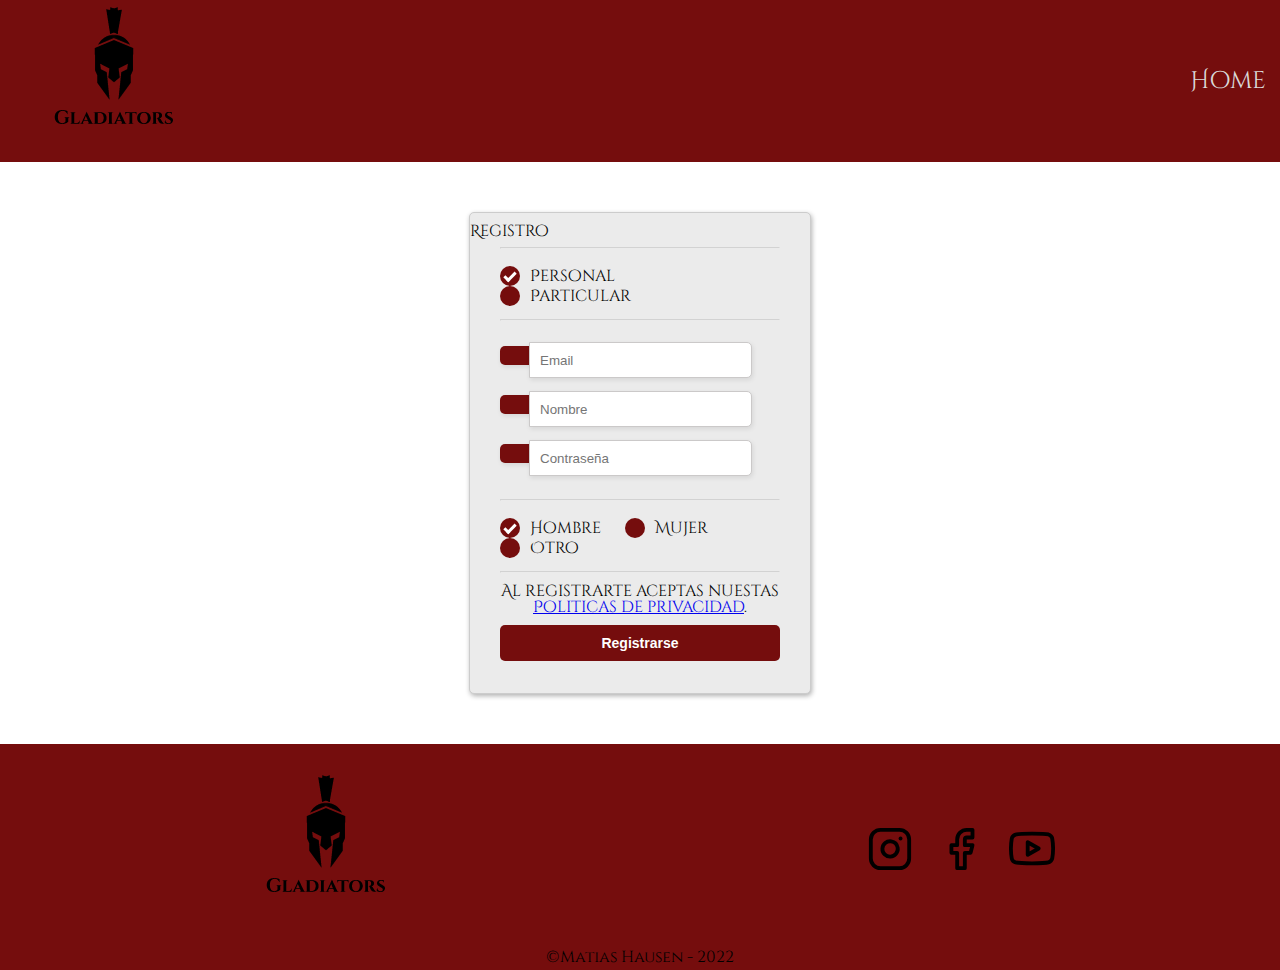
<file: form.html>
<html>
<head>
    <meta charset="UTF-8">
    <meta http-equiv="X-UA-Compatible" content="IE=edge">
    <meta name="viewport" content="width=device-width, initial-scale=1.0">
    <link rel="preconnect" href="https://fonts.googleapis.com">
    <link rel="preconnect" href="https://fonts.gstatic.com" crossorigin>
    <link href="https://fonts.googleapis.com/css2?family=Changa+One&family=Chivo&family=Cinzel+Decorative&family=Cinzel:wght@700&display=swap" rel="stylesheet">
    <link rel="stylesheet" href="/css/reset.css">
    <link rel="stylesheet" href="/css/style.css">
    <link rel="stylesheet" href="/css/form.css">
    <link rel="stylesheet" href="/css/footer.css">
    <link rel="stylesheet" href="/css/animaciones.css">
    <link rel="stylesheet" href="/css/responsive.css">
    <title>Gladiators Gym</title>
</head>
<body>
    <header>
        <img src="/assets/logos/Logo.png" alt="logo" class="logo">
        <nav class="menu">
            <ul class="menu__padre">
                <li class="menu__hijo"><a href="/index.html" class="menu__hijo">Home</a></li>
                
            </ul>
        </nav>
    </header>
    <section class="formulario">
     <body>
        <div class="main-block">
            <h1>Registro</h1>
            <form action="/">
              <hr>
              <div class="account-type">
                <input type="radio" value="none" id="radioOne" name="account" checked/>
                <label for="radioOne" class="radio">Personal</label>
                <input type="radio" value="none" id="radioTwo" name="account" />
                <label for="radioTwo" class="radio">Particular</label>
              </div>
              <hr>
              <label id="icon" for="name"><i class="fas fa-envelope"></i></label>
              <input type="text" name="name" id="name" placeholder="Email" required/>
              <label id="icon" for="name"><i class="fas fa-user"></i></label>
              <input type="text" name="name" id="name" placeholder="Nombre" required/>
              <label id="icon" for="name"><i class="fas fa-unlock-alt"></i></label>
              <input type="password" name="name" id="name" placeholder="Contraseña" required/>
              <hr>
              <div class="gender">
                <input type="radio" value="none" id="male" name="gender" checked/>
                <label for="male" class="radio">Hombre</label>
                <input type="radio" value="none" id="female" name="gender" />
                <label for="female" class="radio">Mujer</label>
                <input type="radio" value="none" id="female" name="gender" />
                <label for="female" class="radio">Otro</label>
              </div>
              <hr>
              <div class="btn-block">
                <p>Al registrarte aceptas nuestas <a href="https://www.youtube.com/watch?v=KnHmoA6Op1o">Politicas de privacidad</a>.</p>
                <button type="submit" href="/index.html">Registrarse</button>
              </div>
            </form>
          </div>
        </body>
    </section>

    <footer>
        <div class="contenedor__footer">
            <img src="/assets/logos/Logo.png" alt="logo" class="logo">
            <div class="redes">
                  <svg width="46" height="46" fill="none" stroke="currentColor" stroke-linecap="round" stroke-linejoin="round" stroke-width="2" viewBox="0 0 24 24" xmlns="http://www.w3.org/2000/svg">
                    <rect width="20" height="20" x="2" y="2" rx="5" ry="5"></rect>
                    <path d="M16 11.37A4 4 0 1 1 12.63 8 4 4 0 0 1 16 11.37z"></path>
                    <path d="M17.5 6.5h.01"></path>
                  </svg>
                  <svg width="46" height="46" fill="none" stroke="currentColor" stroke-linecap="round" stroke-linejoin="round" stroke-width="2" viewBox="0 0 24 24" xmlns="http://www.w3.org/2000/svg">
                    <path d="M18 2h-3a5 5 0 0 0-5 5v3H7v4h3v8h4v-8h3l1-4h-4V7a1 1 0 0 1 1-1h3z"></path>
                  </svg>
                  <svg width="46" height="46" fill="none" stroke="currentColor" stroke-linecap="round" stroke-linejoin="round" stroke-width="2" viewBox="0 0 24 24" xmlns="http://www.w3.org/2000/svg">
                    <path d="M22.54 6.42a2.78 2.78 0 0 0-1.94-2C18.88 4 12 4 12 4s-6.88 0-8.6.46a2.78 2.78 0 0 0-1.94 2A29 29 0 0 0 1 11.75a29 29 0 0 0 .46 5.33A2.78 2.78 0 0 0 3.4 19c1.72.46 8.6.46 8.6.46s6.88 0 8.6-.46a2.78 2.78 0 0 0 1.94-2 29 29 0 0 0 .46-5.25 29 29 0 0 0-.46-5.33z"></path>
                    <path d="m9.75 15.02 5.75-3.27-5.75-3.27v6.54z"></path>
                  </svg>
            </div>
        </div>
        
        &copy;Matias Hausen - 2022
    </footer>
</body>
</html>
</file>
<file: css/style.css>
:root{
    /* COLORES BASICOS */
    --carmesi:#750D0D;
    --gris:#393939;
    --negro:#060606;
    --beige:#A38D65;
    --blanco:#DAD9D9;

    /* FUENTES */
    --titulos:'Cinzel', serif;
    --subtitulos: 'Cinzel Decorative', cursive;
    --textos: 'Chivo', sans-serif;
    --numeros: 'Changa One', cursive;
}
*{
    scroll-behavior: smooth;
}
header{
    background: var(--carmesi);
    color: var(--blanco);
    display: flex;
    justify-content: space-around;
    align-items: center;
    height: 18%;
    position: sticky;
    position: -webkit-sticky;
    top: 0;
    z-index: 1;
}
.logo{
   filter: brightness(0);
}
.menu{
    width: 80%;
}
.menu__padre{
    display: flex;
    justify-content: right;
    gap: 35px;
}
.menu__hijo{
    text-decoration: none;
    color: var(--blanco);
    font-size: 1.5rem;
    font-family: var(--subtitulos);
}
.menu__hijo:hover{
    color: var(--beige);
    transform: scale(1.2);
    transition-duration: 400ms;
    text-shadow: 8px 4px 8px rgba(0,0,0,0.6);
}

/* IMAGEN */

.imagen__principal{
    height: calc(100vh - 10%);
    background: url(/assets/images/img\ principal.jpg);
    background-size: cover;
    display: flex;
    flex-direction: column;
    justify-content: center;
    align-items: center;
    gap: 100px;
}
.info__principal{
    display: flex;
    flex-direction: column;
    justify-content: center;
    align-items: center;
    gap: 55px;
}
.titulo__principal{
    font-family: var(--titulos);
    color: var(--blanco);
    font-size: 5rem;
    text-align: center;
    width: 100%;
    text-shadow: 4px 4px 2px rgba(162,32,32,0.6);
}
.slider__principal{
    background: url(/assets/images/jonathan-borba-R0y_bEUjiOM-unsplash.jpg);
    background-size: cover;
    background-position: center;
    width: 90%;
    height: 400px;
    border-radius: 15px;
    border: 5px solid var(--carmesi);
    box-shadow: 10px 10px 5px 0px rgba(0,0,0,0.75);
    -webkit-box-shadow: 10px 10px 5px 0px rgba(0,0,0,0.75);
    -moz-box-shadow: 10px 10px 5px 0px rgba(0,0,0,0.75);
    animation: cambiarFoto 20s ease-in-out infinite;
    -webkit-animation: cambiarFoto 20s ease-in-out infinite;
}
.btn__principal{
    background-color: var(--carmesi);
    color: var(--blanco);
    font-family: var(--subtitulos);
    border: none;
    width: 250px;
    height: 50px;
    border-radius: 15px;
    -webkit-animation: bounce-top 0.9s both;
	        animation: bounce-top 0.9s both;
}
.btn__principal:hover{
    cursor: pointer;
    color: var(--beige);
    transform: scale(1.3);
    transition-duration: 400ms;
    box-shadow: 10px 10px 5px 0px rgba(0,0,0,0.75);
    -webkit-box-shadow: 10px 10px 5px 0px rgba(0,0,0,0.75);
    -moz-box-shadow: 10px 10px 5px 0px rgba(0,0,0,0.75);
}

/* SECCION 2 */

.inspiracion__contenedor{
    background-color: var(--negro);
    height: 90vh;
    display: flex;
    justify-content: center;
    align-items: center;
    font-size: 12rem;
}
.inspiracion{
    font-family: var(--titulos);
    background: url(/assets/images/pexels-scott-webb-28080.jpg);
    background-size: cover;
    background-position: center;
    -webkit-background-clip: text;
    -webkit-text-fill-color: transparent;
    width: 75%;
}
.btn__inspiracion{
    background-color: var(--carmesi);
    color: var(--blanco);
    font-family: var(--subtitulos);
    border: none;
    width: 250px;
    height: 50px;
    border-radius: 15px;
}
.btn__inspiracion:hover{
    cursor: pointer;
    color: var(--beige);
    transform: scale(1.3);
    transition-duration: 400ms;
    box-shadow: 10px 10px 5px 0px rgba(0,0,0,0.75);
    -webkit-box-shadow: 10px 10px 5px 0px rgba(0,0,0,0.75);
    -moz-box-shadow: 10px 10px 5px 0px rgba(0,0,0,0.75);
}
</file>
<file: css/form.css>
hr {
    color: #a9a9a9;
    opacity: 0.3;
    }
    .formulario{
        display: flex;
        justify-content: center;
        align-items: center;
        font-family: var( --subtitulos);
    }
    .main-block {
    max-width: 340px; 
    min-height: 460px; 
    padding: 10px 0;
    margin: 50px 0 50px 0;
    border-radius: 5px; 
    border: solid 1px #ccc;
    box-shadow: 1px 2px 5px rgba(0,0,0,.31); 
    background: #ebebeb; 
    }
    form {
    margin: 0 30px;
    }
    .account-type, .gender {
    margin: 15px 0;
    }
    input[type=radio] {
    display: none;
    }
    label#icon {
    margin: 0;
    border-radius: 5px 0 0 5px;
    }
    label.radio {
    position: relative;
    display: inline-block;
    padding-top: 4px;
    margin-right: 20px;
    text-indent: 30px;
    overflow: visible;
    cursor: pointer;
    }
    label.radio:before {
    content: "";
    position: absolute;
    top: 2px;
    left: 0;
    width: 20px;
    height: 20px;
    border-radius: 50%;
    background: var(--carmesi);
    }
    label.radio:after {
    content: "";
    position: absolute;
    width: 9px;
    height: 4px;
    top: 8px;
    left: 4px;
    border: 3px solid #fff;
    border-top: none;
    border-right: none;
    transform: rotate(-45deg);
    opacity: 0;
    }
    input[type=radio]:checked + label:after {
    opacity: 1;
    }
    input[type=text], input[type=password] {
    width: calc(100% - 57px);
    height: 36px;
    margin: 13px 0 0 -5px;
    padding-left: 10px; 
    border-radius: 0 5px 5px 0;
    border: solid 1px #cbc9c9; 
    box-shadow: 1px 2px 5px rgba(0,0,0,.09); 
    background: #fff; 
    }
    input[type=password] {
    margin-bottom: 15px;
    }
    #icon {
    display: inline-block;
    padding: 9.3px 15px;
    box-shadow: 1px 2px 5px rgba(0,0,0,.09); 
    background: var(--carmesi);
    color: #fff;
    text-align: center;
    }
    .btn-block {
    margin-top: 10px;
    text-align: center;
    }
    button {
    width: 100%;
    padding: 10px 0;
    margin: 10px auto;
    border-radius: 5px; 
    border: none;
    background: var(--carmesi); 
    font-size: 14px;
    font-weight: 600;
    color: #fff;
    }
    button:hover {
    background: var(--carmesi);
    }
</file>
<file: css/footer.css>
/* Footer */
footer{
    background-color: var(--carmesi);
    text-align: center;
    font-family: var(--titulos);
    padding: 5px;
}
.contenedor__footer{
    display: flex;
    justify-content: space-around;
    align-items: center;
}
.redes{
    cursor: pointer;
    display: flex;
    gap: 25px;
}
</file>
<file: css/animaciones.css>
@-webkit-keyframes bounce-top {
    0% {
      -webkit-transform: translateY(-45px);
              transform: translateY(-45px);
      -webkit-animation-timing-function: ease-in;
              animation-timing-function: ease-in;
      opacity: 1;
    }
    24% {
      opacity: 1;
    }
    40% {
      -webkit-transform: translateY(-24px);
              transform: translateY(-24px);
      -webkit-animation-timing-function: ease-in;
              animation-timing-function: ease-in;
    }
    65% {
      -webkit-transform: translateY(-12px);
              transform: translateY(-12px);
      -webkit-animation-timing-function: ease-in;
              animation-timing-function: ease-in;
    }
    82% {
      -webkit-transform: translateY(-6px);
              transform: translateY(-6px);
      -webkit-animation-timing-function: ease-in;
              animation-timing-function: ease-in;
    }
    93% {
      -webkit-transform: translateY(-4px);
              transform: translateY(-4px);
      -webkit-animation-timing-function: ease-in;
              animation-timing-function: ease-in;
    }
    25%,
    55%,
    75%,
    87% {
      -webkit-transform: translateY(0px);
              transform: translateY(0px);
      -webkit-animation-timing-function: ease-out;
              animation-timing-function: ease-out;
    }
    100% {
      -webkit-transform: translateY(0px);
              transform: translateY(0px);
      -webkit-animation-timing-function: ease-out;
              animation-timing-function: ease-out;
      opacity: 1;
    }
  }
  @keyframes bounce-top {
    0% {
      -webkit-transform: translateY(-45px);
              transform: translateY(-45px);
      -webkit-animation-timing-function: ease-in;
              animation-timing-function: ease-in;
      opacity: 1;
    }
    24% {
      opacity: 1;
    }
    40% {
      -webkit-transform: translateY(-24px);
              transform: translateY(-24px);
      -webkit-animation-timing-function: ease-in;
              animation-timing-function: ease-in;
    }
    65% {
      -webkit-transform: translateY(-12px);
              transform: translateY(-12px);
      -webkit-animation-timing-function: ease-in;
              animation-timing-function: ease-in;
    }
    82% {
      -webkit-transform: translateY(-6px);
              transform: translateY(-6px);
      -webkit-animation-timing-function: ease-in;
              animation-timing-function: ease-in;
    }
    93% {
      -webkit-transform: translateY(-4px);
              transform: translateY(-4px);
      -webkit-animation-timing-function: ease-in;
              animation-timing-function: ease-in;
    }
    25%,
    55%,
    75%,
    87% {
      -webkit-transform: translateY(0px);
              transform: translateY(0px);
      -webkit-animation-timing-function: ease-out;
              animation-timing-function: ease-out;
    }
    100% {
      -webkit-transform: translateY(0px);
              transform: translateY(0px);
      -webkit-animation-timing-function: ease-out;
              animation-timing-function: ease-out;
      opacity: 1;
    }
  }

  @-webkit-keyframes scale-in-ver-center {
    0% {
      -webkit-transform: scaleY(0);
              transform: scaleY(0);
      opacity: 1;
    }
    50%{
        -webkit-transform: scaleY(0.5);
        transform: scaleY(0.5);
        opacity: 1;
    }
    100% {
      -webkit-transform: scaleY(1);
              transform: scaleY(1);
      opacity: 1;
    }
  }
  @keyframes scale-in-ver-center {
    0% {
      -webkit-transform: scaleY(0);
              transform: scaleY(0);
      opacity: 1;
    }
    50%{
        -webkit-transform: scaleY(0.5);
        transform: scaleY(0.5);
        opacity: 1;
    }
    100% {
      -webkit-transform: scaleY(1);
              transform: scaleY(1);
      opacity: 1;
    }
  }

@keyframes cambiarFoto{
        0%{
                background: url(/assets/images/pexels-leon-ardho-1552252.jpg);
                background-size: cover;
                background-position: center;
        }
        25%{
                background: url(/assets/images/zumba/pexels-andrea-piacquadio-3775566.jpg);
                background-size: cover;
                background-position: center;
        }
        50%{
                background: url(/assets/images/pexels-victor-freitas-703012.jpg);
                background-size: cover;
                background-position: center;
        }
        75%{
                background: url(/assets/images/pexels-pixabay-38630.jpg);
                background-size: cover;
                background-position: center;
        }
        100%{
                background: url(/assets/images/Peso\ muerto.jpg);
                background-size: cover;
                background-position: center;
        }
}
</file>
<file: css/responsive.css>
@media (max-width:997px) {
    header{
        height: 100px;
    }
    .logo{
        height: 100px;
    }
    .menu{
        display: none;
    }
    .imagen__principal{
        height: 100vh;
        gap: 30px;
    }
    .titulo__principal{
        font-size: 2.5rem;
    }
 
    .inspiracion__contenedor{
        font-size: 4.5rem;
        flex-direction: column;
    }
    .inspiracion{
        width: 100%;
        background-position-x:5px;
    }

    /* Actividades */
    .actividades{
        height: 200vh;
    }
    .actividades__responsive{
        flex-direction: column;
        padding-top: 25px;
    }
    .act__resp{
        display: block;
        width: 90%;
    }
    .actividades__titulo{
        font-size: 2rem;
    }
    .img__responsive{
        width: 100%;
        border-radius: 15px 15px 0px 0px;
    }
    /* Responsive */
  

    /* Planes */
    .planes{
        flex-direction: column;
        gap: 25px;
    }
    .plan{
        padding: 5px;
        box-shadow: none;
        width: 85%;
    }
    .plan__titulo{
        font-size: 2rem;
    }
    .plan__img{
        width: 100px;
        width: auto;
    }
    /* nosotros */
    .titulo__nosotros{
        font-size: 2rem;
    }
    .nosotros{
        flex-direction: column;
    }
    .descripcion__nosotros{
        width: 90%;
    }
    iframe{
        padding-top: 25px;
        width: 300;
        height: 300;
    }
    /* Footer */
    .contenedor__footer{
        flex-direction: column;
    }
}
</file>
